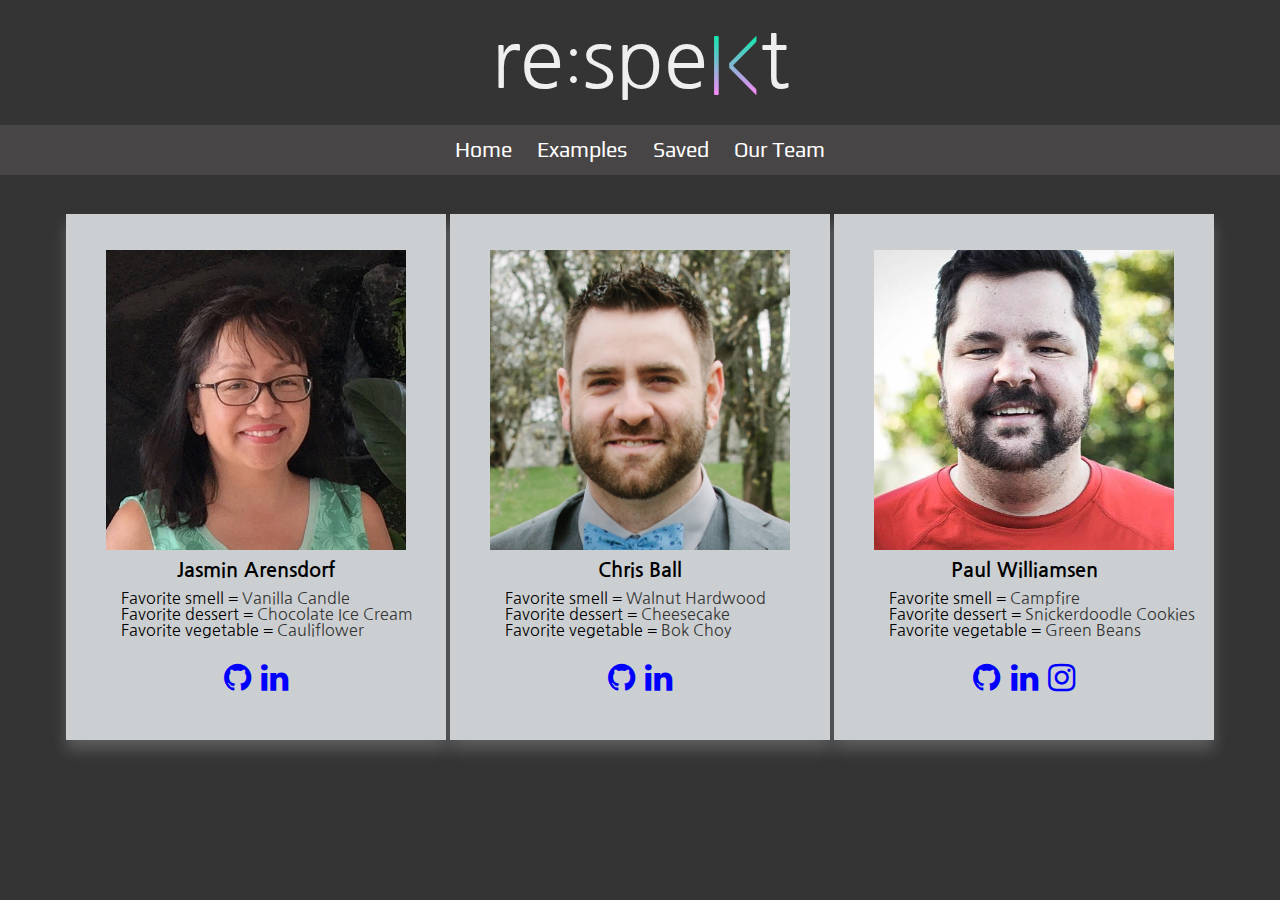
<file: pages/about_us.html>
<!DOCTYPE html>
<html>

  <head>
    <title>About Us</title>
    <link id="flavicon" rel="shortcut icon" href="../images/littleicon.png">
    <link rel="stylesheet" href="https://cdnjs.cloudflare.com/ajax/libs/font-awesome/4.7.0/css/font-awesome.min.css">
    <link href="https://fonts.googleapis.com/css?family=Nanum+Gothic|Play" rel="stylesheet">
    <link rel="stylesheet" href="../css/reset.css">
    <link rel="stylesheet" href="../css/about_us.css">
    <link rel="stylesheet" href="../css/menu.css">
  </head>

  <body>
    <header>
      <h1>re<span id="colon">:</span>spe<span id="logo-k">|&lt</span>t</h1>
      <section id="menubar">
        <ul id="menu">
          <li><a href="../index.html">Home</a></li>
          <li><a href="examples.html">Examples</a></li>
          <li><a href="previous.html">Saved</a></li>
          <li><a href="about_us.html">Our Team</a></li>
        </ul>
      </section>
    </header>
    <div class="card">
        <img src="../images/breakfast.jpg" class="back">
        <img src="../images/jasmin.png" alt="Jasmin" class="front">
      <h2>Jasmin Arensdorf</h2>
      <p class="hiddenlink">Favorite smell = <a href="http://www.bathandbodyworks.com/p/vanilla-bean-3-wick-candle-024339607.html#q=vanilla&lang=en_US&start=5/" target="_blank"> Vanilla Candle </a>
        <br>
        Favorite dessert = <a href="https://www.tillamook.com/products/ice-cream/family-sized-premium/chocolate.html/" target="_blank">
          Chocolate Ice Cream</a>
      <br>
      Favorite vegetable = <a href="https://www.allrecipes.com/recipe/202990/roasted-balsamic-cauliflower/?internalSource=hub%20recipe&referringId=17801&referringContentType=Recipe%20Hub&clickId=cardslot%201/" target="_blank"> Cauliflower </a>
      </p>
      <div>
        <a id="little" href="https://github.com/arensdj" target="_blank"><i class="fa fa-github fa-2x"></i></a>
        <a id="little" href="https://www.linkedin.com/in/jasminarensdorf/" target="_blank"><i class="fa fa-linkedin fa-2x"></i></a>
      </div>
    </div>
    <div class="card">
      <img src="../images/shark.jpg" class="back">
      <img src="../images/chris.jpg" alt="Chris" class="front">
      <h2>Chris Ball</h2>
      <p class="hiddenlink">Favorite smell = <a href="https://www.awi-wa.com/catalog/lumber/" target="_blank"> Walnut Hardwood </a>
        <br>
        Favorite dessert = <a href="https://www.thecheesecakefactory.com/menu/desserts/cheesecakes/white-chocolate-raspberry-truffle/" target="_blank">
          Cheesecake</a>
      <br>
      Favorite vegetable = <a href="https://www.allrecipes.com/recipe/218619/easy-bok-choy/" target="_blank"> Bok Choy </a></p>

      <div>
        <a id="little" href="https://github.com/chrisba11" target="_blank"><i class="fa fa-github fa-2x"></i></a>
        <a id="little" href="https://www.linkedin.com/in/ball/" target="_blank"><i class="fa fa-linkedin fa-2x"></i></a>
      </div>
    </div>
    <div class="card">
      <img src="../images/dog-duck.jpg" alt="dog-duck" class="back">
      <img src="../images/paul.jpg" alt="Paul" class="front">
      <h2>Paul Williamsen</h2>
      <p class="hiddenlink">Favorite smell = <a href="https://www.theflamingcandle.com/fragrance-oil/fragrance-oil-a-z/campfire-fragrance-oil/" target="_blank">
          Campfire </a>
        <br>
        Favorite dessert = <a href="https://www.allrecipes.com/recipe/240314/grandma-ruths-snickerdoodle-cookies/" target="_blank">
          Snickerdoodle Cookies </a>
        <br>
        Favorite vegetable = <a href="https://www.allrecipes.com/recipe/230103/buttery-garlic-green-beans/" target="_blank"> Green
          Beans </a></p>
      <div>
        <a id="little" href="https://github.com/pepperedsalt" target="_blank"><i class="fa fa-github fa-2x"></i></a>
        <a id="little" href="https://www.linkedin.com/in/pwilliamsen/" target="_blank"><i class="fa fa-linkedin fa-2x"></i></a>
        <a id="little" href="https://www.instagram.com/paulmwilliamsen/" target="_blank"><i class="fa fa-instagram fa-2x"></i></a>
      </div>
      </section>

    </div>
    <script src="../js/otherapp.js"></script>
  </body>

</html>
</file>
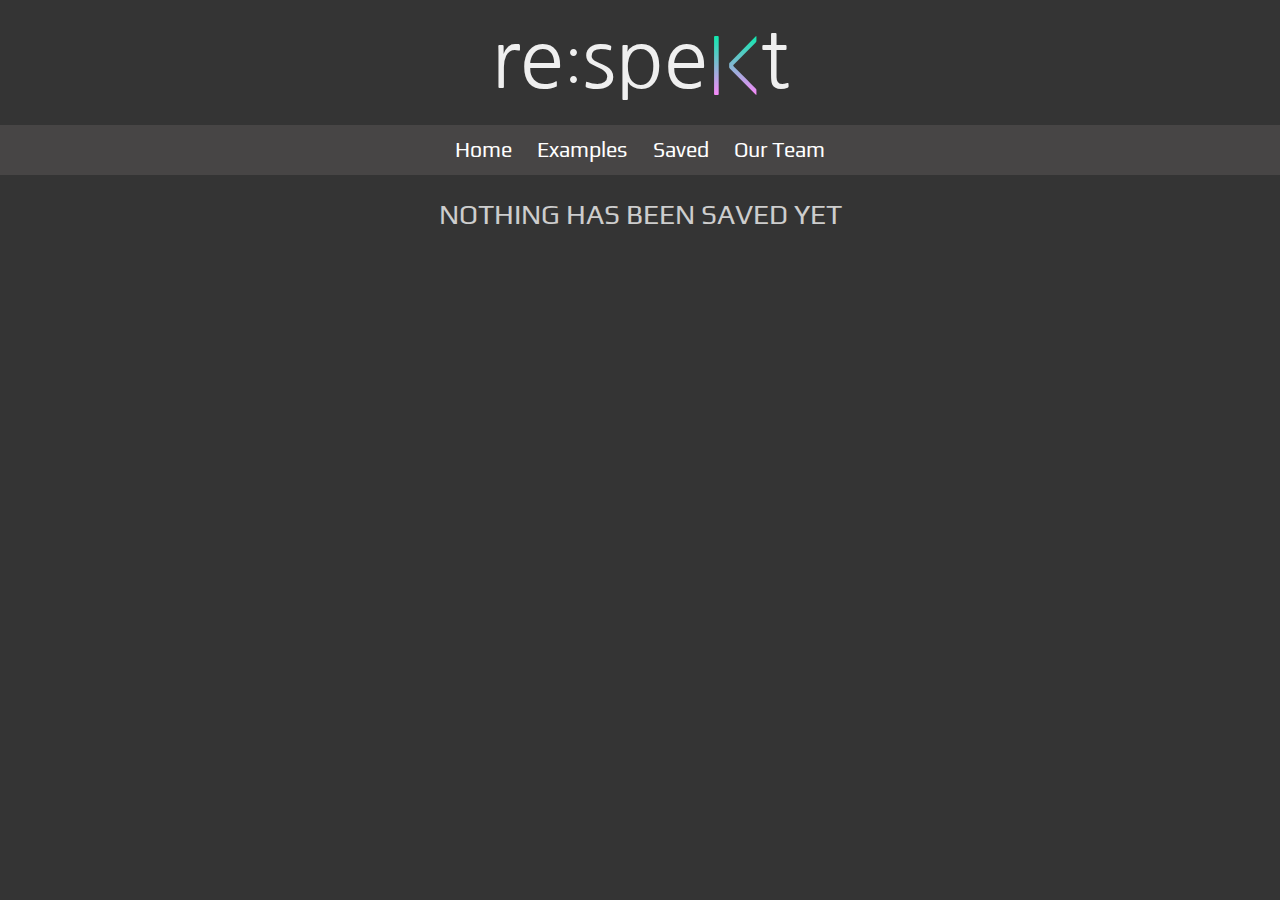
<file: pages/previous.html>
<!DOCTYPE html>
<html>
  <head>
    <title>re:spekt</title>
    <link id="flavicon" rel="shortcut icon" href="../images/littleicon.png">
    <link href="https://fonts.googleapis.com/css?family=Nanum+Gothic|Play" rel="stylesheet">
    <link href="https://fonts.googleapis.com/css?family=PT+Sans" rel="stylesheet">
    <link rel="stylesheet" href="../css/reset.css">
    <link rel="stylesheet" href="../css/home.css">
    <link rel="stylesheet" type="text/css" href="../css/menu.css">

  </head>

  <body>
    <header>
      <h1>re<span id="colon">:</span>spe<span id="logo-k">|&lt</span>t</h1>
      <section id="menubar">
        <ul id="menu">
        <li><a href="../index.html">Home</a></li>
        <li><a href="examples.html">Examples</a></li>
        <li><a href="previous.html">Saved</a></li>
        <li><a href="about_us.html">Our Team</a></li>
        </ul>
      </section>  
    </header>

    <section id="previous-section">

    </section>
    <script src="../js/previousapp.js"></script>
  </body>
</html>
</file>
<file: css/about_us.css>
body {
  background: #343434;
  text-align: center;
}

h1 {
  color: #efefef;
  font-family: 'Nanum Gothic', 'Play', sans-serif;
  font-size: 80px;
  margin: 20px 0 25px;
  text-align: center;
}

#colon {
  font-size: 60px;
}

#logo-k {
  background-clip: text;
  font-size: 65px;
  -webkit-background-clip: text;
  -webkit-text-fill-color: transparent;
}

h2 {
  color: black;
  font-family: 'Nanum Gothic', 'Play', sans-serif;
  font-size: 20px;
  font-weight: bold;
  padding-top: 10px;
  padding-bottom: 10px;
  text-align: center;
}

.card {
  background-color: rgb(204, 207, 209);
  box-shadow: 0 10px 14px 0 rgba(255, 255, 255, 0.2);
  display: inline-block;
  font-family: arial;
  height: 500px;
  padding: 26px 15px 0;
  position: relative;
  width: 350px;
}

#menubar {
  padding-bottom: 0px;
}

.images {
  line-height: 300px;
}

img {
  padding-top: 10px;
  width: 300px;
  vertical-align: middle;
}

.card .back {
  display: none;
  position: absolute;  
}

.card:hover {
  transition-delay:  2s;
}

.card:hover .back {
  display: inline-block;
}

.front, .back {
  width: 300px;
  vertical-align: middle;
}

.iconsmall {
  margin-top: 0;
}

p {
  font-family: 'Nanum Gothic', 'Play', sans-serif;
  padding-left: 40px;
  text-align: left;
}

.hiddenlink :link {
  color: #343434;
  text-decoration: none;
}

.hiddenlink :visited{
  color: #343434;
  text-decoration: none;
}

.hiddenlink :hover {
  color: #343434;
  text-decoration: none;
}

.hiddenlink :active {
  color: #343434;
  text-decoration: none;
}

a {
  color: blue;
}

#little {
  margin: 0 3px;
}

div {
  margin: 24px 0;
}
</file>
<file: css/menu.css>
#menu {
  font-size: 16pt;
  list-style-type:none;
  margin-bottom: 15px;
  position: relative;
  text-align: center;
}

li {
  display:inline;
  font-family: 'Play', sans-serif;
  padding-left: 10px;
  padding-right: 10px;
}

li :hover {
  color: #00eea8;
}

ul {
  background-color: #474545;  
}

li a {
  color: white;
  line-height: 50px;
  text-align: center;
  text-decoration: none;
}
</file>
<file: css/home.css>
body {
  background-color: #343434;
  text-align: center;
}

h1 {
  color: #efefef;
  font-family: 'Nanum Gothic', 'Play', sans-serif;
  font-size: 80px;
  margin: 20px 0 25px;
  text-align: center;
}

#colon {
  font-size: 60px;
}

#logo-k {
  background-clip: text;
  font-size: 65px;
  -webkit-background-clip: text;
  -webkit-text-fill-color: transparent;
}

h2 {
  font-family: 'Play', sans-serif;
  font-size: 25px;
}

#color1, #color2 {
  border-radius: 3px;
  margin: 0;  
}

.steps {
  color: #efefef;
  display: inline-block;
  height: 180px;
  padding-left: 15px;
  padding-right: 15px;
  padding-top: 10px;
  vertical-align: middle;
  width: 260px;
}

#segments {
  margin-left: 20px;
  margin-right: 20px;
  width: 220px;
}

ul li {
  color: white;
  list-style: none;
}

p {
  color: #cdcdcd;
  font-family: 'PT Sans', sans-serif;
  font-size: 18px;
  margin-top: 10px;
  margin-bottom: 10px;
}

#color1 {
  height: 50px;
  margin-top: 5px;
  width: 100px;
}

#color2 {
  height: 50px;
  margin-top: 5px;
  width: 100px;
}

#segmentcount {
  font-family: 'Play', sans-serif;
  font-size: 25px;
  text-align: center;
  height: 40px;
  margin-top: 30px;
  padding-left: 15px;
  width: 55px;
}

#tooltip-relative {
  position: relative;
}

button {
  background-color: #dedede;
  border: none;
  border-radius: 4px;
  font-family: 'Nanum Gothic', 'Play', sans-serif;
  font-size: 20px;
  margin-top: 20px;
  padding: 5px 15px;
}

button:hover {
  background-color: #ffffff;
}

button:active {
  background-color: #565656;
  color: #dedede;
}

#save-button {
  display: inline-block;
  position: relative;
}

#save-button + #save-tooltip {
  background-color: #565656;
  border-radius: 6px;
  color: #ffffff;
  font-family: 'Nanum Gothic', 'Play', sans-serif;
  font-size: 14px;
  left: 53%;
  line-height: 1.2;
  margin-left: 10px;
  opacity: 0;
  padding: 6px;
  position: absolute;
  top: 15px;
  transition: 1s all;
  width: 320px;
  z-index: 1;
}

#save-button:hover + #save-tooltip {
  opacity: 1;
}

#save-button + #save-tooltip::after {
  border-color: #565656 #565656 transparent transparent;
  border-style: solid;
  border-width: 5px;
  content: " ";
  margin-top: -5px;
  position: absolute;
  right: 100%;
  top: 50%;
}

#user-section {
  margin: 0 auto;
  width: 80%;
}

.copy-array {
  background-color: #565656;
  border-radius: 3px;
  color: #565656;
  font-family: Arial, Helvetica, sans-serif;
  font-size: .35vw;
  margin-bottom: 3px;
  opacity: 0;
  padding: 10px 0;
}

#user-section:active .copy-array {
  opacity: 1;
}

#previous-section {
color: #cdcdcd;
font-family: 'Play', sans-serif;
font-size: 28px;
margin: 25px;
}

#previous-section > section {
  margin: 55px auto 100px;
  width: 80%;
}

.colors {
  display: inline-block;
  height: 150px;
  width: 100%;
}

span {
  display: inline-block;
}

.hex-codes {
  display: inline-block;
  height: 90px;
  width: 100%;
}

.rotate-text {
  color: #cdcdcd;
  display: inline-block;
  font-family: 'Play', sans-serif;
  font-size: 16px;
  margin-top: 30px;
  transform: rotate(90deg);
}

#chart-link {
  color: #efefef;
  display: inline-block;
  font-family: 'Play', sans-serif;
  font-size: 20px;
  margin-top: 20px;
  text-decoration: none;
}

#chart-link:hover {
  color: #00eea8;
}

#chart-container {
  display: inline-block;
  margin: 80px auto 100px;
  position: relative;
  width: 85%;
}

#chart1 {
  display: inline-block;
  margin: 30px 0 50px;
  width: 70%;
}

#chart2{
  display: inline-block;
  margin: 50px 0;
  width: 80%;
}

#chart3 {
  display: inline-block;
  margin: 75px 0;
  width: 100%;
}
</file>
